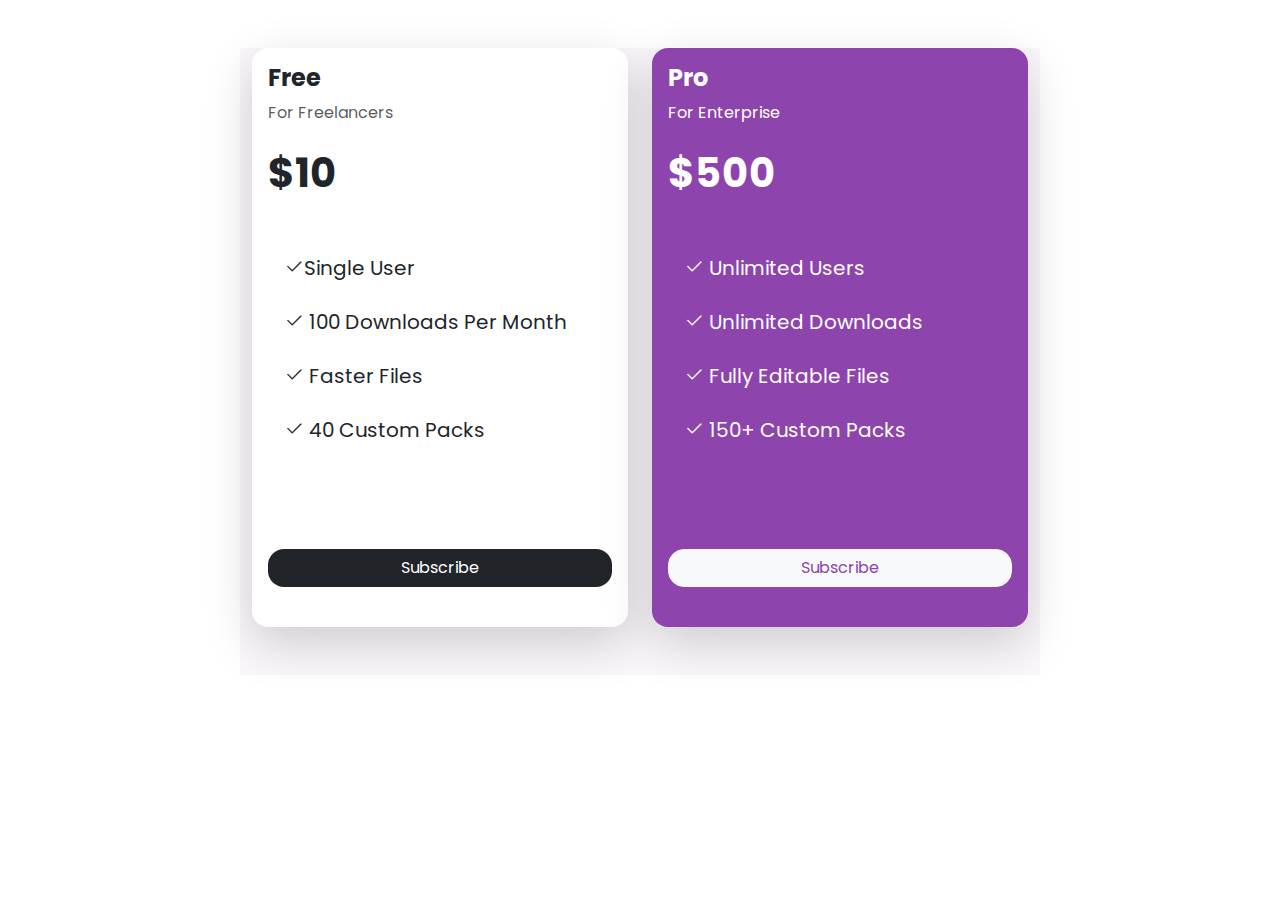
<file: pricecard.html>
<!DOCTYPE html>
<html lang="en">

<head>
    <meta charset="UTF-8">
    <meta name="viewport" content="width=device-width, initial-scale=1.0">

    <link rel="preconnect" href="https://fonts.googleapis.com">
    <link rel="preconnect" href="https://fonts.gstatic.com" crossorigin>
    <link href="https://fonts.googleapis.com/css2?family=Poppins:wght@300;400;600;700&display=swap" rel="stylesheet">

    <link rel="stylesheet" href="https://cdn.jsdelivr.net/npm/bootstrap-icons@1.11.3/font/bootstrap-icons.min.css">


    <link href="https://cdn.jsdelivr.net/npm/bootstrap@5.3.3/dist/css/bootstrap.min.css" rel="stylesheet"
        integrity="sha384-QWTKZyjpPEjISv5WaRU9OFeRpok6YctnYmDr5pNlyT2bRjXh0JMhjY6hW+ALEwIH" crossorigin="anonymous">

        <link rel="stylesheet" href="pricecard.css">
    <title>Price card</title>
</head>

<body>
    <div class="container">
        <div class="row mt-5">
            <div class=" col-md-6">
                <!-- ** CARD 1 -->
                <div class="card rounded-4 shadow-lg  border-0 mb-5 ">
                    <div class="card-body">
                        <div>
                            <h4 class="fw-bold">Free</h4>
                            <p class="text-muted">For Freelancers</p>
                        </div>
                        <h2 class="fs-1 fw-bold mt-4 mb-5">$10</h2>
                        <ul class="list-group list-group-flush fs-5 mb-5 vstack gap-2">
                            <li class="list-group-item border-0">
                                <i class="bi bi-check2"></i>Single User
                            </li>

                            <li class="list-group-item border-0">
                                <i class="bi bi-check2"></i> 100 Downloads Per Month
                            </li>

                            <li class="list-group-item border-0">
                                <i class="bi bi-check2"></i> Faster Files
                            </li>

                            <li class="list-group-item border-0">
                                <i class="bi bi-check2"></i> 40 Custom Packs
                            </li>
                        </ul>

                        <div class="d-grid">
                            <button class="btn bg-dark rounded-4 mt-5 mb-4 text-white">Subscribe</button>
                        </div>
                    </div>

                </div>
            </div>

            <div class="col-md-6">
                <!-- ** CARD 2 -->
                <div class="card text-bg-purple rounded-4 shadow-lg border-0 mb-5">
                    <div class="card-body">
                        <div>
                            <h4 class="fw-bold text-white">Pro</h4>
                            <p class="text-white">For Enterprise</p>
                        </div>
                        <h2 class="fs-1 fw-bold mt-4 mb-5 text-white">$500</h2>

                        <ul class="list-group list-group-flush fs-5 mb-5 vstack gap-2">
                            <li class="list-group-item border-0 text-bg-purple text-white">
                                <i class="bi bi-check2"></i> Unlimited Users
                            </li>

                            <li class="list-group-item border-0 text-bg-purple text-white">
                                <i class="bi bi-check2"></i> Unlimited Downloads
                              </li>
              
                              <li class="list-group-item border-0 text-bg-purple text-white">
                                <i class="bi bi-check2"></i> Fully Editable Files
                              </li>
              
                              <li class="list-group-item border-0 text-bg-purple text-white">
                                <i class="bi bi-check2"></i> 150+ Custom Packs
                              </li>
                        </ul>

                        <div class="d-grid">
                            <button class="btn btn-light text-btn rounded-4 mt-5 mb-4">
                              Subscribe
                            </button>
                    </div>
                </div>
            </div>
        </div>
    </div>

    <script src="https://cdn.jsdelivr.net/npm/bootstrap@5.3.3/dist/js/bootstrap.bundle.min.js" integrity="sha384-YvpcrYf0tY3lHB60NNkmXc5s9fDVZLESaAA55NDzOxhy9GkcIdslK1eN7N6jIeHz" crossorigin="anonymous"></script>
</body>

</html>
</file>
<file: pricecard.css>
body{
    font-family: 'poppins', sans-serif;
}

.text-bg-purple{
    background-color: #8e44ad;
}

.text-btn{
    color: #8e44ad;
}

.text-btn:hover{
    color: #FFFFFF;
    background-color: rgba(245, 238, 245, 0.473)!important;
}

@media(min-width: 800px){
    .container{
        width: 800px;
        background-color:rgba(245, 238, 245, 0.473) ;
    }
}
</file>
